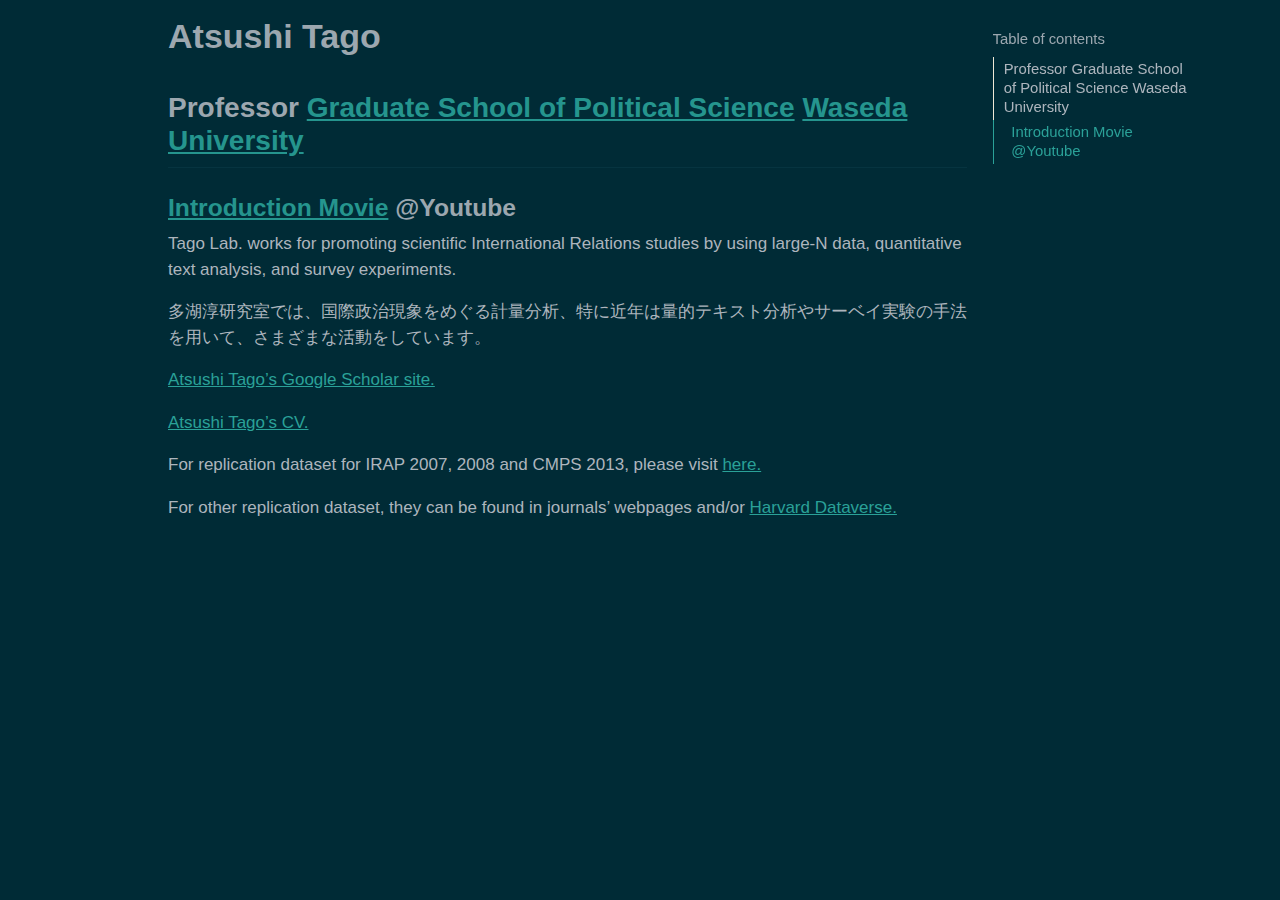
<file: index.html>
<!DOCTYPE html>
<html xmlns="http://www.w3.org/1999/xhtml" lang="en" xml:lang="en"><head>

<meta charset="utf-8">
<meta name="generator" content="quarto-1.3.450">

<meta name="viewport" content="width=device-width, initial-scale=1.0, user-scalable=yes">


<title>Atsushi Tago</title>
<style>
code{white-space: pre-wrap;}
span.smallcaps{font-variant: small-caps;}
div.columns{display: flex; gap: min(4vw, 1.5em);}
div.column{flex: auto; overflow-x: auto;}
div.hanging-indent{margin-left: 1.5em; text-indent: -1.5em;}
ul.task-list{list-style: none;}
ul.task-list li input[type="checkbox"] {
  width: 0.8em;
  margin: 0 0.8em 0.2em -1em; /* quarto-specific, see https://github.com/quarto-dev/quarto-cli/issues/4556 */ 
  vertical-align: middle;
}
</style>


<script src="index_files/libs/clipboard/clipboard.min.js"></script>
<script src="index_files/libs/quarto-html/quarto.js"></script>
<script src="index_files/libs/quarto-html/popper.min.js"></script>
<script src="index_files/libs/quarto-html/tippy.umd.min.js"></script>
<script src="index_files/libs/quarto-html/anchor.min.js"></script>
<link href="index_files/libs/quarto-html/tippy.css" rel="stylesheet">
<link href="index_files/libs/quarto-html/quarto-syntax-highlighting-dark.css" rel="stylesheet" id="quarto-text-highlighting-styles">
<script src="index_files/libs/bootstrap/bootstrap.min.js"></script>
<link href="index_files/libs/bootstrap/bootstrap-icons.css" rel="stylesheet">
<link href="index_files/libs/bootstrap/bootstrap.min.css" rel="stylesheet" id="quarto-bootstrap" data-mode="dark">


<link rel="stylesheet" href="styles.css">
</head>

<body>

<div id="quarto-content" class="page-columns page-rows-contents page-layout-article">
<div id="quarto-margin-sidebar" class="sidebar margin-sidebar">
  <nav id="TOC" role="doc-toc" class="toc-active">
    <h2 id="toc-title">Table of contents</h2>
   
  <ul>
  <li><a href="#professor-graduate-school-of-political-science-waseda-university" id="toc-professor-graduate-school-of-political-science-waseda-university" class="nav-link active" data-scroll-target="#professor-graduate-school-of-political-science-waseda-university">Professor Graduate School of Political Science Waseda University</a>
  <ul class="collapse">
  <li><a href="#introduction-movie-youtube" id="toc-introduction-movie-youtube" class="nav-link" data-scroll-target="#introduction-movie-youtube">Introduction Movie <span class="citation" data-cites="Youtube">@Youtube</span></a></li>
  </ul></li>
  </ul>
</nav>
</div>
<main class="content" id="quarto-document-content">

<header id="title-block-header" class="quarto-title-block default">
<div class="quarto-title">
<h1 class="title">Atsushi Tago</h1>
</div>



<div class="quarto-title-meta">

    
  
    
  </div>
  

</header>

<section id="professor-graduate-school-of-political-science-waseda-university" class="level2">
<h2 class="anchored" data-anchor-id="professor-graduate-school-of-political-science-waseda-university">Professor <a href="https://www.waseda.jp/fpse/gsps/">Graduate School of Political Science</a> <a href="https://www.waseda.jp/top/">Waseda University</a></h2>
<section id="introduction-movie-youtube" class="level3">
<h3 class="anchored" data-anchor-id="introduction-movie-youtube"><a href="https://youtu.be/4RP5_LP_Nsg">Introduction Movie</a> <span class="citation" data-cites="Youtube">@Youtube</span></h3>
<p>Tago Lab. works for promoting scientific International Relations studies by using large-N data, quantitative text analysis, and survey experiments.</p>
<p>多湖淳研究室では、国際政治現象をめぐる計量分析、特に近年は量的テキスト分析やサーベイ実験の手法を用いて、さまざまな活動をしています。</p>
<p><a href="https://scholar.google.com/citations?user=7_ak6oYAAAAJ&amp;hl=ja">Atsushi Tago’s Google Scholar site.</a></p>
<p><a href="https://a-tago.github.io/CV_asof2024July.pdf.pdf">Atsushi Tago’s CV.</a></p>
<p>For replication dataset for IRAP 2007, 2008 and CMPS 2013, please visit <a href="https://github.com/A-Tago">here.</a></p>
<p>For other replication dataset, they can be found in journals’ webpages and/or <a href="https://dataverse.harvard.edu/dataverse/harvard?q=Atsushi+Tago">Harvard Dataverse.</a></p>
</section>
</section>

</main>
<!-- /main column -->
<script id="quarto-html-after-body" type="application/javascript">
window.document.addEventListener("DOMContentLoaded", function (event) {
  const toggleBodyColorMode = (bsSheetEl) => {
    const mode = bsSheetEl.getAttribute("data-mode");
    const bodyEl = window.document.querySelector("body");
    if (mode === "dark") {
      bodyEl.classList.add("quarto-dark");
      bodyEl.classList.remove("quarto-light");
    } else {
      bodyEl.classList.add("quarto-light");
      bodyEl.classList.remove("quarto-dark");
    }
  }
  const toggleBodyColorPrimary = () => {
    const bsSheetEl = window.document.querySelector("link#quarto-bootstrap");
    if (bsSheetEl) {
      toggleBodyColorMode(bsSheetEl);
    }
  }
  toggleBodyColorPrimary();  
  const icon = "";
  const anchorJS = new window.AnchorJS();
  anchorJS.options = {
    placement: 'right',
    icon: icon
  };
  anchorJS.add('.anchored');
  const isCodeAnnotation = (el) => {
    for (const clz of el.classList) {
      if (clz.startsWith('code-annotation-')) {                     
        return true;
      }
    }
    return false;
  }
  const clipboard = new window.ClipboardJS('.code-copy-button', {
    text: function(trigger) {
      const codeEl = trigger.previousElementSibling.cloneNode(true);
      for (const childEl of codeEl.children) {
        if (isCodeAnnotation(childEl)) {
          childEl.remove();
        }
      }
      return codeEl.innerText;
    }
  });
  clipboard.on('success', function(e) {
    // button target
    const button = e.trigger;
    // don't keep focus
    button.blur();
    // flash "checked"
    button.classList.add('code-copy-button-checked');
    var currentTitle = button.getAttribute("title");
    button.setAttribute("title", "Copied!");
    let tooltip;
    if (window.bootstrap) {
      button.setAttribute("data-bs-toggle", "tooltip");
      button.setAttribute("data-bs-placement", "left");
      button.setAttribute("data-bs-title", "Copied!");
      tooltip = new bootstrap.Tooltip(button, 
        { trigger: "manual", 
          customClass: "code-copy-button-tooltip",
          offset: [0, -8]});
      tooltip.show();    
    }
    setTimeout(function() {
      if (tooltip) {
        tooltip.hide();
        button.removeAttribute("data-bs-title");
        button.removeAttribute("data-bs-toggle");
        button.removeAttribute("data-bs-placement");
      }
      button.setAttribute("title", currentTitle);
      button.classList.remove('code-copy-button-checked');
    }, 1000);
    // clear code selection
    e.clearSelection();
  });
  function tippyHover(el, contentFn) {
    const config = {
      allowHTML: true,
      content: contentFn,
      maxWidth: 500,
      delay: 100,
      arrow: false,
      appendTo: function(el) {
          return el.parentElement;
      },
      interactive: true,
      interactiveBorder: 10,
      theme: 'quarto',
      placement: 'bottom-start'
    };
    window.tippy(el, config); 
  }
  const noterefs = window.document.querySelectorAll('a[role="doc-noteref"]');
  for (var i=0; i<noterefs.length; i++) {
    const ref = noterefs[i];
    tippyHover(ref, function() {
      // use id or data attribute instead here
      let href = ref.getAttribute('data-footnote-href') || ref.getAttribute('href');
      try { href = new URL(href).hash; } catch {}
      const id = href.replace(/^#\/?/, "");
      const note = window.document.getElementById(id);
      return note.innerHTML;
    });
  }
      let selectedAnnoteEl;
      const selectorForAnnotation = ( cell, annotation) => {
        let cellAttr = 'data-code-cell="' + cell + '"';
        let lineAttr = 'data-code-annotation="' +  annotation + '"';
        const selector = 'span[' + cellAttr + '][' + lineAttr + ']';
        return selector;
      }
      const selectCodeLines = (annoteEl) => {
        const doc = window.document;
        const targetCell = annoteEl.getAttribute("data-target-cell");
        const targetAnnotation = annoteEl.getAttribute("data-target-annotation");
        const annoteSpan = window.document.querySelector(selectorForAnnotation(targetCell, targetAnnotation));
        const lines = annoteSpan.getAttribute("data-code-lines").split(",");
        const lineIds = lines.map((line) => {
          return targetCell + "-" + line;
        })
        let top = null;
        let height = null;
        let parent = null;
        if (lineIds.length > 0) {
            //compute the position of the single el (top and bottom and make a div)
            const el = window.document.getElementById(lineIds[0]);
            top = el.offsetTop;
            height = el.offsetHeight;
            parent = el.parentElement.parentElement;
          if (lineIds.length > 1) {
            const lastEl = window.document.getElementById(lineIds[lineIds.length - 1]);
            const bottom = lastEl.offsetTop + lastEl.offsetHeight;
            height = bottom - top;
          }
          if (top !== null && height !== null && parent !== null) {
            // cook up a div (if necessary) and position it 
            let div = window.document.getElementById("code-annotation-line-highlight");
            if (div === null) {
              div = window.document.createElement("div");
              div.setAttribute("id", "code-annotation-line-highlight");
              div.style.position = 'absolute';
              parent.appendChild(div);
            }
            div.style.top = top - 2 + "px";
            div.style.height = height + 4 + "px";
            let gutterDiv = window.document.getElementById("code-annotation-line-highlight-gutter");
            if (gutterDiv === null) {
              gutterDiv = window.document.createElement("div");
              gutterDiv.setAttribute("id", "code-annotation-line-highlight-gutter");
              gutterDiv.style.position = 'absolute';
              const codeCell = window.document.getElementById(targetCell);
              const gutter = codeCell.querySelector('.code-annotation-gutter');
              gutter.appendChild(gutterDiv);
            }
            gutterDiv.style.top = top - 2 + "px";
            gutterDiv.style.height = height + 4 + "px";
          }
          selectedAnnoteEl = annoteEl;
        }
      };
      const unselectCodeLines = () => {
        const elementsIds = ["code-annotation-line-highlight", "code-annotation-line-highlight-gutter"];
        elementsIds.forEach((elId) => {
          const div = window.document.getElementById(elId);
          if (div) {
            div.remove();
          }
        });
        selectedAnnoteEl = undefined;
      };
      // Attach click handler to the DT
      const annoteDls = window.document.querySelectorAll('dt[data-target-cell]');
      for (const annoteDlNode of annoteDls) {
        annoteDlNode.addEventListener('click', (event) => {
          const clickedEl = event.target;
          if (clickedEl !== selectedAnnoteEl) {
            unselectCodeLines();
            const activeEl = window.document.querySelector('dt[data-target-cell].code-annotation-active');
            if (activeEl) {
              activeEl.classList.remove('code-annotation-active');
            }
            selectCodeLines(clickedEl);
            clickedEl.classList.add('code-annotation-active');
          } else {
            // Unselect the line
            unselectCodeLines();
            clickedEl.classList.remove('code-annotation-active');
          }
        });
      }
  const findCites = (el) => {
    const parentEl = el.parentElement;
    if (parentEl) {
      const cites = parentEl.dataset.cites;
      if (cites) {
        return {
          el,
          cites: cites.split(' ')
        };
      } else {
        return findCites(el.parentElement)
      }
    } else {
      return undefined;
    }
  };
  var bibliorefs = window.document.querySelectorAll('a[role="doc-biblioref"]');
  for (var i=0; i<bibliorefs.length; i++) {
    const ref = bibliorefs[i];
    const citeInfo = findCites(ref);
    if (citeInfo) {
      tippyHover(citeInfo.el, function() {
        var popup = window.document.createElement('div');
        citeInfo.cites.forEach(function(cite) {
          var citeDiv = window.document.createElement('div');
          citeDiv.classList.add('hanging-indent');
          citeDiv.classList.add('csl-entry');
          var biblioDiv = window.document.getElementById('ref-' + cite);
          if (biblioDiv) {
            citeDiv.innerHTML = biblioDiv.innerHTML;
          }
          popup.appendChild(citeDiv);
        });
        return popup.innerHTML;
      });
    }
  }
});
</script>
</div> <!-- /content -->



</body></html>
</file>
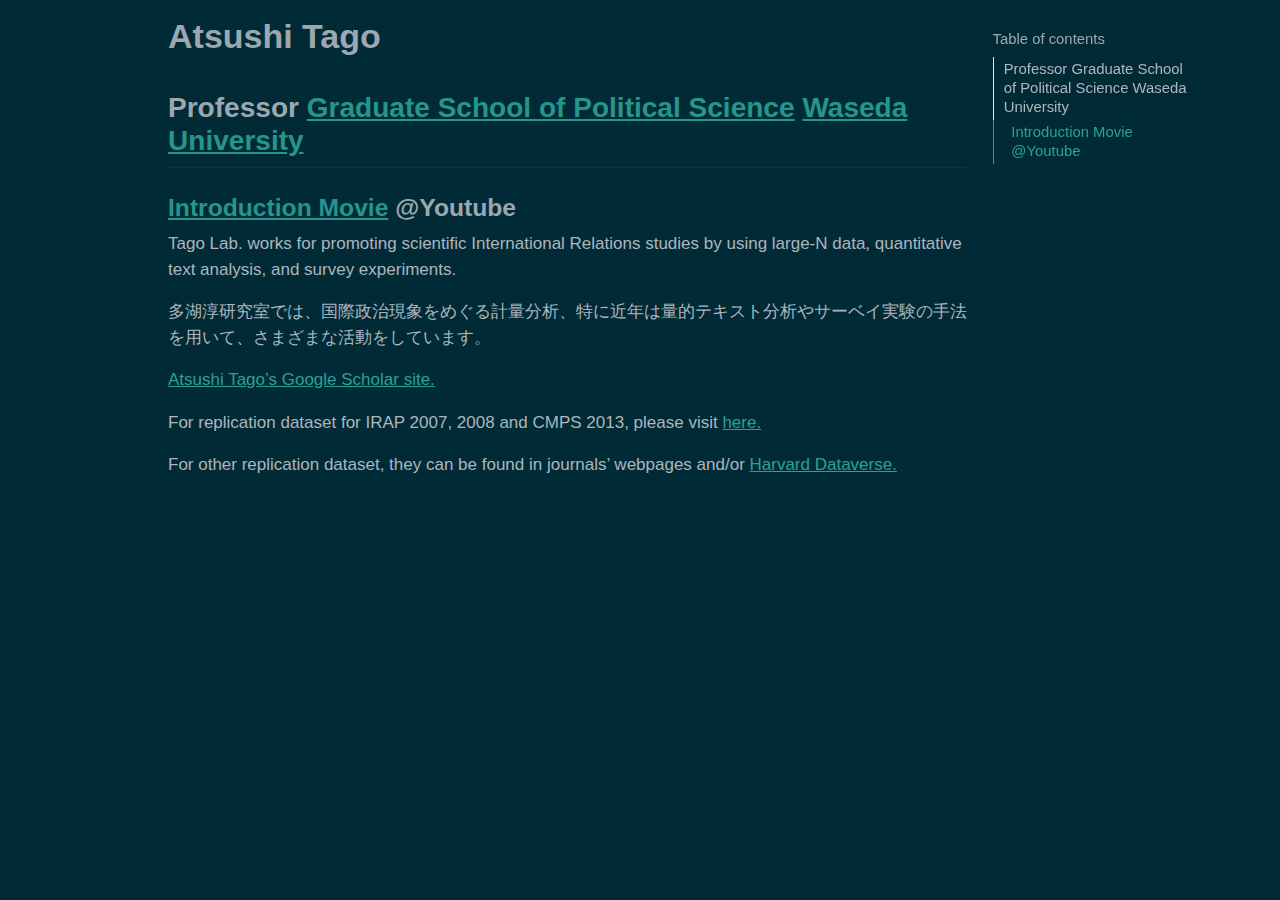
<file: docs/index.html>
<!DOCTYPE html>
<html xmlns="http://www.w3.org/1999/xhtml" lang="en" xml:lang="en"><head>

<meta charset="utf-8">
<meta name="generator" content="quarto-1.3.450">

<meta name="viewport" content="width=device-width, initial-scale=1.0, user-scalable=yes">


<title>Atsushi Tago</title>
<style>
code{white-space: pre-wrap;}
span.smallcaps{font-variant: small-caps;}
div.columns{display: flex; gap: min(4vw, 1.5em);}
div.column{flex: auto; overflow-x: auto;}
div.hanging-indent{margin-left: 1.5em; text-indent: -1.5em;}
ul.task-list{list-style: none;}
ul.task-list li input[type="checkbox"] {
  width: 0.8em;
  margin: 0 0.8em 0.2em -1em; /* quarto-specific, see https://github.com/quarto-dev/quarto-cli/issues/4556 */ 
  vertical-align: middle;
}
</style>


<script src="index_files/libs/clipboard/clipboard.min.js"></script>
<script src="index_files/libs/quarto-html/quarto.js"></script>
<script src="index_files/libs/quarto-html/popper.min.js"></script>
<script src="index_files/libs/quarto-html/tippy.umd.min.js"></script>
<script src="index_files/libs/quarto-html/anchor.min.js"></script>
<link href="index_files/libs/quarto-html/tippy.css" rel="stylesheet">
<link href="index_files/libs/quarto-html/quarto-syntax-highlighting-dark.css" rel="stylesheet" id="quarto-text-highlighting-styles">
<script src="index_files/libs/bootstrap/bootstrap.min.js"></script>
<link href="index_files/libs/bootstrap/bootstrap-icons.css" rel="stylesheet">
<link href="index_files/libs/bootstrap/bootstrap.min.css" rel="stylesheet" id="quarto-bootstrap" data-mode="dark">


<link rel="stylesheet" href="styles.css">
</head>

<body>

<div id="quarto-content" class="page-columns page-rows-contents page-layout-article">
<div id="quarto-margin-sidebar" class="sidebar margin-sidebar">
  <nav id="TOC" role="doc-toc" class="toc-active">
    <h2 id="toc-title">Table of contents</h2>
   
  <ul>
  <li><a href="#professor-graduate-school-of-political-science-waseda-university" id="toc-professor-graduate-school-of-political-science-waseda-university" class="nav-link active" data-scroll-target="#professor-graduate-school-of-political-science-waseda-university">Professor Graduate School of Political Science Waseda University</a>
  <ul class="collapse">
  <li><a href="#introduction-movie-youtube" id="toc-introduction-movie-youtube" class="nav-link" data-scroll-target="#introduction-movie-youtube">Introduction Movie <span class="citation" data-cites="Youtube">@Youtube</span></a></li>
  </ul></li>
  </ul>
</nav>
</div>
<main class="content" id="quarto-document-content">

<header id="title-block-header" class="quarto-title-block default">
<div class="quarto-title">
<h1 class="title">Atsushi Tago</h1>
</div>



<div class="quarto-title-meta">

    
  
    
  </div>
  

</header>

<section id="professor-graduate-school-of-political-science-waseda-university" class="level2">
<h2 class="anchored" data-anchor-id="professor-graduate-school-of-political-science-waseda-university">Professor <a href="https://www.waseda.jp/fpse/gsps/">Graduate School of Political Science</a> <a href="https://www.waseda.jp/top/">Waseda University</a></h2>
<section id="introduction-movie-youtube" class="level3">
<h3 class="anchored" data-anchor-id="introduction-movie-youtube"><a href="https://youtu.be/4RP5_LP_Nsg">Introduction Movie</a> <span class="citation" data-cites="Youtube">@Youtube</span></h3>
<p>Tago Lab. works for promoting scientific International Relations studies by using large-N data, quantitative text analysis, and survey experiments.</p>
<p>多湖淳研究室では、国際政治現象をめぐる計量分析、特に近年は量的テキスト分析やサーベイ実験の手法を用いて、さまざまな活動をしています。</p>
<p><a href="https://scholar.google.com/citations?user=7_ak6oYAAAAJ&amp;hl=ja">Atsushi Tago’s Google Scholar site.</a></p>
<p>For replication dataset for IRAP 2007, 2008 and CMPS 2013, please visit <a href="https://github.com/A-Tago">here.</a></p>
<p>For other replication dataset, they can be found in journals’ webpages and/or <a href="https://dataverse.harvard.edu/dataverse/harvard?q=Atsushi+Tago">Harvard Dataverse.</a></p>
</section>
</section>

</main>
<!-- /main column -->
<script id="quarto-html-after-body" type="application/javascript">
window.document.addEventListener("DOMContentLoaded", function (event) {
  const toggleBodyColorMode = (bsSheetEl) => {
    const mode = bsSheetEl.getAttribute("data-mode");
    const bodyEl = window.document.querySelector("body");
    if (mode === "dark") {
      bodyEl.classList.add("quarto-dark");
      bodyEl.classList.remove("quarto-light");
    } else {
      bodyEl.classList.add("quarto-light");
      bodyEl.classList.remove("quarto-dark");
    }
  }
  const toggleBodyColorPrimary = () => {
    const bsSheetEl = window.document.querySelector("link#quarto-bootstrap");
    if (bsSheetEl) {
      toggleBodyColorMode(bsSheetEl);
    }
  }
  toggleBodyColorPrimary();  
  const icon = "";
  const anchorJS = new window.AnchorJS();
  anchorJS.options = {
    placement: 'right',
    icon: icon
  };
  anchorJS.add('.anchored');
  const isCodeAnnotation = (el) => {
    for (const clz of el.classList) {
      if (clz.startsWith('code-annotation-')) {                     
        return true;
      }
    }
    return false;
  }
  const clipboard = new window.ClipboardJS('.code-copy-button', {
    text: function(trigger) {
      const codeEl = trigger.previousElementSibling.cloneNode(true);
      for (const childEl of codeEl.children) {
        if (isCodeAnnotation(childEl)) {
          childEl.remove();
        }
      }
      return codeEl.innerText;
    }
  });
  clipboard.on('success', function(e) {
    // button target
    const button = e.trigger;
    // don't keep focus
    button.blur();
    // flash "checked"
    button.classList.add('code-copy-button-checked');
    var currentTitle = button.getAttribute("title");
    button.setAttribute("title", "Copied!");
    let tooltip;
    if (window.bootstrap) {
      button.setAttribute("data-bs-toggle", "tooltip");
      button.setAttribute("data-bs-placement", "left");
      button.setAttribute("data-bs-title", "Copied!");
      tooltip = new bootstrap.Tooltip(button, 
        { trigger: "manual", 
          customClass: "code-copy-button-tooltip",
          offset: [0, -8]});
      tooltip.show();    
    }
    setTimeout(function() {
      if (tooltip) {
        tooltip.hide();
        button.removeAttribute("data-bs-title");
        button.removeAttribute("data-bs-toggle");
        button.removeAttribute("data-bs-placement");
      }
      button.setAttribute("title", currentTitle);
      button.classList.remove('code-copy-button-checked');
    }, 1000);
    // clear code selection
    e.clearSelection();
  });
  function tippyHover(el, contentFn) {
    const config = {
      allowHTML: true,
      content: contentFn,
      maxWidth: 500,
      delay: 100,
      arrow: false,
      appendTo: function(el) {
          return el.parentElement;
      },
      interactive: true,
      interactiveBorder: 10,
      theme: 'quarto',
      placement: 'bottom-start'
    };
    window.tippy(el, config); 
  }
  const noterefs = window.document.querySelectorAll('a[role="doc-noteref"]');
  for (var i=0; i<noterefs.length; i++) {
    const ref = noterefs[i];
    tippyHover(ref, function() {
      // use id or data attribute instead here
      let href = ref.getAttribute('data-footnote-href') || ref.getAttribute('href');
      try { href = new URL(href).hash; } catch {}
      const id = href.replace(/^#\/?/, "");
      const note = window.document.getElementById(id);
      return note.innerHTML;
    });
  }
      let selectedAnnoteEl;
      const selectorForAnnotation = ( cell, annotation) => {
        let cellAttr = 'data-code-cell="' + cell + '"';
        let lineAttr = 'data-code-annotation="' +  annotation + '"';
        const selector = 'span[' + cellAttr + '][' + lineAttr + ']';
        return selector;
      }
      const selectCodeLines = (annoteEl) => {
        const doc = window.document;
        const targetCell = annoteEl.getAttribute("data-target-cell");
        const targetAnnotation = annoteEl.getAttribute("data-target-annotation");
        const annoteSpan = window.document.querySelector(selectorForAnnotation(targetCell, targetAnnotation));
        const lines = annoteSpan.getAttribute("data-code-lines").split(",");
        const lineIds = lines.map((line) => {
          return targetCell + "-" + line;
        })
        let top = null;
        let height = null;
        let parent = null;
        if (lineIds.length > 0) {
            //compute the position of the single el (top and bottom and make a div)
            const el = window.document.getElementById(lineIds[0]);
            top = el.offsetTop;
            height = el.offsetHeight;
            parent = el.parentElement.parentElement;
          if (lineIds.length > 1) {
            const lastEl = window.document.getElementById(lineIds[lineIds.length - 1]);
            const bottom = lastEl.offsetTop + lastEl.offsetHeight;
            height = bottom - top;
          }
          if (top !== null && height !== null && parent !== null) {
            // cook up a div (if necessary) and position it 
            let div = window.document.getElementById("code-annotation-line-highlight");
            if (div === null) {
              div = window.document.createElement("div");
              div.setAttribute("id", "code-annotation-line-highlight");
              div.style.position = 'absolute';
              parent.appendChild(div);
            }
            div.style.top = top - 2 + "px";
            div.style.height = height + 4 + "px";
            let gutterDiv = window.document.getElementById("code-annotation-line-highlight-gutter");
            if (gutterDiv === null) {
              gutterDiv = window.document.createElement("div");
              gutterDiv.setAttribute("id", "code-annotation-line-highlight-gutter");
              gutterDiv.style.position = 'absolute';
              const codeCell = window.document.getElementById(targetCell);
              const gutter = codeCell.querySelector('.code-annotation-gutter');
              gutter.appendChild(gutterDiv);
            }
            gutterDiv.style.top = top - 2 + "px";
            gutterDiv.style.height = height + 4 + "px";
          }
          selectedAnnoteEl = annoteEl;
        }
      };
      const unselectCodeLines = () => {
        const elementsIds = ["code-annotation-line-highlight", "code-annotation-line-highlight-gutter"];
        elementsIds.forEach((elId) => {
          const div = window.document.getElementById(elId);
          if (div) {
            div.remove();
          }
        });
        selectedAnnoteEl = undefined;
      };
      // Attach click handler to the DT
      const annoteDls = window.document.querySelectorAll('dt[data-target-cell]');
      for (const annoteDlNode of annoteDls) {
        annoteDlNode.addEventListener('click', (event) => {
          const clickedEl = event.target;
          if (clickedEl !== selectedAnnoteEl) {
            unselectCodeLines();
            const activeEl = window.document.querySelector('dt[data-target-cell].code-annotation-active');
            if (activeEl) {
              activeEl.classList.remove('code-annotation-active');
            }
            selectCodeLines(clickedEl);
            clickedEl.classList.add('code-annotation-active');
          } else {
            // Unselect the line
            unselectCodeLines();
            clickedEl.classList.remove('code-annotation-active');
          }
        });
      }
  const findCites = (el) => {
    const parentEl = el.parentElement;
    if (parentEl) {
      const cites = parentEl.dataset.cites;
      if (cites) {
        return {
          el,
          cites: cites.split(' ')
        };
      } else {
        return findCites(el.parentElement)
      }
    } else {
      return undefined;
    }
  };
  var bibliorefs = window.document.querySelectorAll('a[role="doc-biblioref"]');
  for (var i=0; i<bibliorefs.length; i++) {
    const ref = bibliorefs[i];
    const citeInfo = findCites(ref);
    if (citeInfo) {
      tippyHover(citeInfo.el, function() {
        var popup = window.document.createElement('div');
        citeInfo.cites.forEach(function(cite) {
          var citeDiv = window.document.createElement('div');
          citeDiv.classList.add('hanging-indent');
          citeDiv.classList.add('csl-entry');
          var biblioDiv = window.document.getElementById('ref-' + cite);
          if (biblioDiv) {
            citeDiv.innerHTML = biblioDiv.innerHTML;
          }
          popup.appendChild(citeDiv);
        });
        return popup.innerHTML;
      });
    }
  }
});
</script>
</div> <!-- /content -->



</body></html>
</file>
<file: index_files/libs/quarto-html/tippy.css>
.tippy-box[data-animation=fade][data-state=hidden]{opacity:0}[data-tippy-root]{max-width:calc(100vw - 10px)}.tippy-box{position:relative;background-color:#333;color:#fff;border-radius:4px;font-size:14px;line-height:1.4;white-space:normal;outline:0;transition-property:transform,visibility,opacity}.tippy-box[data-placement^=top]>.tippy-arrow{bottom:0}.tippy-box[data-placement^=top]>.tippy-arrow:before{bottom:-7px;left:0;border-width:8px 8px 0;border-top-color:initial;transform-origin:center top}.tippy-box[data-placement^=bottom]>.tippy-arrow{top:0}.tippy-box[data-placement^=bottom]>.tippy-arrow:before{top:-7px;left:0;border-width:0 8px 8px;border-bottom-color:initial;transform-origin:center bottom}.tippy-box[data-placement^=left]>.tippy-arrow{right:0}.tippy-box[data-placement^=left]>.tippy-arrow:before{border-width:8px 0 8px 8px;border-left-color:initial;right:-7px;transform-origin:center left}.tippy-box[data-placement^=right]>.tippy-arrow{left:0}.tippy-box[data-placement^=right]>.tippy-arrow:before{left:-7px;border-width:8px 8px 8px 0;border-right-color:initial;transform-origin:center right}.tippy-box[data-inertia][data-state=visible]{transition-timing-function:cubic-bezier(.54,1.5,.38,1.11)}.tippy-arrow{width:16px;height:16px;color:#333}.tippy-arrow:before{content:"";position:absolute;border-color:transparent;border-style:solid}.tippy-content{position:relative;padding:5px 9px;z-index:1}
</file>
<file: index_files/libs/quarto-html/quarto-syntax-highlighting-dark.css>
/* quarto syntax highlight colors */
:root {
  --quarto-hl-al-color: #f07178;
  --quarto-hl-an-color: #d4d0ab;
  --quarto-hl-at-color: #00e0e0;
  --quarto-hl-bn-color: #d4d0ab;
  --quarto-hl-bu-color: #abe338;
  --quarto-hl-ch-color: #abe338;
  --quarto-hl-co-color: #f8f8f2;
  --quarto-hl-cv-color: #ffd700;
  --quarto-hl-cn-color: #ffd700;
  --quarto-hl-cf-color: #ffa07a;
  --quarto-hl-dt-color: #ffa07a;
  --quarto-hl-dv-color: #d4d0ab;
  --quarto-hl-do-color: #f8f8f2;
  --quarto-hl-er-color: #f07178;
  --quarto-hl-ex-color: #00e0e0;
  --quarto-hl-fl-color: #d4d0ab;
  --quarto-hl-fu-color: #ffa07a;
  --quarto-hl-im-color: #abe338;
  --quarto-hl-in-color: #d4d0ab;
  --quarto-hl-kw-color: #ffa07a;
  --quarto-hl-op-color: #ffa07a;
  --quarto-hl-ot-color: #00e0e0;
  --quarto-hl-pp-color: #dcc6e0;
  --quarto-hl-re-color: #00e0e0;
  --quarto-hl-sc-color: #abe338;
  --quarto-hl-ss-color: #abe338;
  --quarto-hl-st-color: #abe338;
  --quarto-hl-va-color: #00e0e0;
  --quarto-hl-vs-color: #abe338;
  --quarto-hl-wa-color: #dcc6e0;
}

/* other quarto variables */
:root {
  --quarto-font-monospace: SFMono-Regular, Menlo, Monaco, Consolas, "Liberation Mono", "Courier New", monospace;
}

code span.al {
  background-color: #2a0f15;
  font-weight: bold;
  color: #f07178;
}

code span.an {
  color: #d4d0ab;
}

code span.at {
  color: #00e0e0;
}

code span.bn {
  color: #d4d0ab;
}

code span.bu {
  color: #abe338;
}

code span.ch {
  color: #abe338;
}

code span.co {
  font-style: italic;
  color: #f8f8f2;
}

code span.cv {
  color: #ffd700;
}

code span.cn {
  color: #ffd700;
}

code span.cf {
  font-weight: bold;
  color: #ffa07a;
}

code span.dt {
  color: #ffa07a;
}

code span.dv {
  color: #d4d0ab;
}

code span.do {
  color: #f8f8f2;
}

code span.er {
  color: #f07178;
  text-decoration: underline;
}

code span.ex {
  font-weight: bold;
  color: #00e0e0;
}

code span.fl {
  color: #d4d0ab;
}

code span.fu {
  color: #ffa07a;
}

code span.im {
  color: #abe338;
}

code span.in {
  color: #d4d0ab;
}

code span.kw {
  font-weight: bold;
  color: #ffa07a;
}

pre > code.sourceCode > span {
  color: #f8f8f2;
}

code span {
  color: #f8f8f2;
}

code.sourceCode > span {
  color: #f8f8f2;
}

div.sourceCode,
div.sourceCode pre.sourceCode {
  color: #f8f8f2;
}

code span.op {
  color: #ffa07a;
}

code span.ot {
  color: #00e0e0;
}

code span.pp {
  color: #dcc6e0;
}

code span.re {
  background-color: #f8f8f2;
  color: #00e0e0;
}

code span.sc {
  color: #abe338;
}

code span.ss {
  color: #abe338;
}

code span.st {
  color: #abe338;
}

code span.va {
  color: #00e0e0;
}

code span.vs {
  color: #abe338;
}

code span.wa {
  color: #dcc6e0;
}

.prevent-inlining {
  content: "</";
}

/*# sourceMappingURL=935a306eefa94366c21e1a970dddb765.css.map */
</file>
<file: styles.css>
/* css styles */
</file>
<file: docs/index_files/libs/quarto-html/tippy.css>
.tippy-box[data-animation=fade][data-state=hidden]{opacity:0}[data-tippy-root]{max-width:calc(100vw - 10px)}.tippy-box{position:relative;background-color:#333;color:#fff;border-radius:4px;font-size:14px;line-height:1.4;white-space:normal;outline:0;transition-property:transform,visibility,opacity}.tippy-box[data-placement^=top]>.tippy-arrow{bottom:0}.tippy-box[data-placement^=top]>.tippy-arrow:before{bottom:-7px;left:0;border-width:8px 8px 0;border-top-color:initial;transform-origin:center top}.tippy-box[data-placement^=bottom]>.tippy-arrow{top:0}.tippy-box[data-placement^=bottom]>.tippy-arrow:before{top:-7px;left:0;border-width:0 8px 8px;border-bottom-color:initial;transform-origin:center bottom}.tippy-box[data-placement^=left]>.tippy-arrow{right:0}.tippy-box[data-placement^=left]>.tippy-arrow:before{border-width:8px 0 8px 8px;border-left-color:initial;right:-7px;transform-origin:center left}.tippy-box[data-placement^=right]>.tippy-arrow{left:0}.tippy-box[data-placement^=right]>.tippy-arrow:before{left:-7px;border-width:8px 8px 8px 0;border-right-color:initial;transform-origin:center right}.tippy-box[data-inertia][data-state=visible]{transition-timing-function:cubic-bezier(.54,1.5,.38,1.11)}.tippy-arrow{width:16px;height:16px;color:#333}.tippy-arrow:before{content:"";position:absolute;border-color:transparent;border-style:solid}.tippy-content{position:relative;padding:5px 9px;z-index:1}
</file>
<file: docs/index_files/libs/quarto-html/quarto-syntax-highlighting-dark.css>
/* quarto syntax highlight colors */
:root {
  --quarto-hl-al-color: #f07178;
  --quarto-hl-an-color: #d4d0ab;
  --quarto-hl-at-color: #00e0e0;
  --quarto-hl-bn-color: #d4d0ab;
  --quarto-hl-bu-color: #abe338;
  --quarto-hl-ch-color: #abe338;
  --quarto-hl-co-color: #f8f8f2;
  --quarto-hl-cv-color: #ffd700;
  --quarto-hl-cn-color: #ffd700;
  --quarto-hl-cf-color: #ffa07a;
  --quarto-hl-dt-color: #ffa07a;
  --quarto-hl-dv-color: #d4d0ab;
  --quarto-hl-do-color: #f8f8f2;
  --quarto-hl-er-color: #f07178;
  --quarto-hl-ex-color: #00e0e0;
  --quarto-hl-fl-color: #d4d0ab;
  --quarto-hl-fu-color: #ffa07a;
  --quarto-hl-im-color: #abe338;
  --quarto-hl-in-color: #d4d0ab;
  --quarto-hl-kw-color: #ffa07a;
  --quarto-hl-op-color: #ffa07a;
  --quarto-hl-ot-color: #00e0e0;
  --quarto-hl-pp-color: #dcc6e0;
  --quarto-hl-re-color: #00e0e0;
  --quarto-hl-sc-color: #abe338;
  --quarto-hl-ss-color: #abe338;
  --quarto-hl-st-color: #abe338;
  --quarto-hl-va-color: #00e0e0;
  --quarto-hl-vs-color: #abe338;
  --quarto-hl-wa-color: #dcc6e0;
}

/* other quarto variables */
:root {
  --quarto-font-monospace: SFMono-Regular, Menlo, Monaco, Consolas, "Liberation Mono", "Courier New", monospace;
}

code span.al {
  background-color: #2a0f15;
  font-weight: bold;
  color: #f07178;
}

code span.an {
  color: #d4d0ab;
}

code span.at {
  color: #00e0e0;
}

code span.bn {
  color: #d4d0ab;
}

code span.bu {
  color: #abe338;
}

code span.ch {
  color: #abe338;
}

code span.co {
  font-style: italic;
  color: #f8f8f2;
}

code span.cv {
  color: #ffd700;
}

code span.cn {
  color: #ffd700;
}

code span.cf {
  font-weight: bold;
  color: #ffa07a;
}

code span.dt {
  color: #ffa07a;
}

code span.dv {
  color: #d4d0ab;
}

code span.do {
  color: #f8f8f2;
}

code span.er {
  color: #f07178;
  text-decoration: underline;
}

code span.ex {
  font-weight: bold;
  color: #00e0e0;
}

code span.fl {
  color: #d4d0ab;
}

code span.fu {
  color: #ffa07a;
}

code span.im {
  color: #abe338;
}

code span.in {
  color: #d4d0ab;
}

code span.kw {
  font-weight: bold;
  color: #ffa07a;
}

pre > code.sourceCode > span {
  color: #f8f8f2;
}

code span {
  color: #f8f8f2;
}

code.sourceCode > span {
  color: #f8f8f2;
}

div.sourceCode,
div.sourceCode pre.sourceCode {
  color: #f8f8f2;
}

code span.op {
  color: #ffa07a;
}

code span.ot {
  color: #00e0e0;
}

code span.pp {
  color: #dcc6e0;
}

code span.re {
  background-color: #f8f8f2;
  color: #00e0e0;
}

code span.sc {
  color: #abe338;
}

code span.ss {
  color: #abe338;
}

code span.st {
  color: #abe338;
}

code span.va {
  color: #00e0e0;
}

code span.vs {
  color: #abe338;
}

code span.wa {
  color: #dcc6e0;
}

.prevent-inlining {
  content: "</";
}

/*# sourceMappingURL=935a306eefa94366c21e1a970dddb765.css.map */
</file>
<file: docs/styles.css>
/* css styles */
</file>
